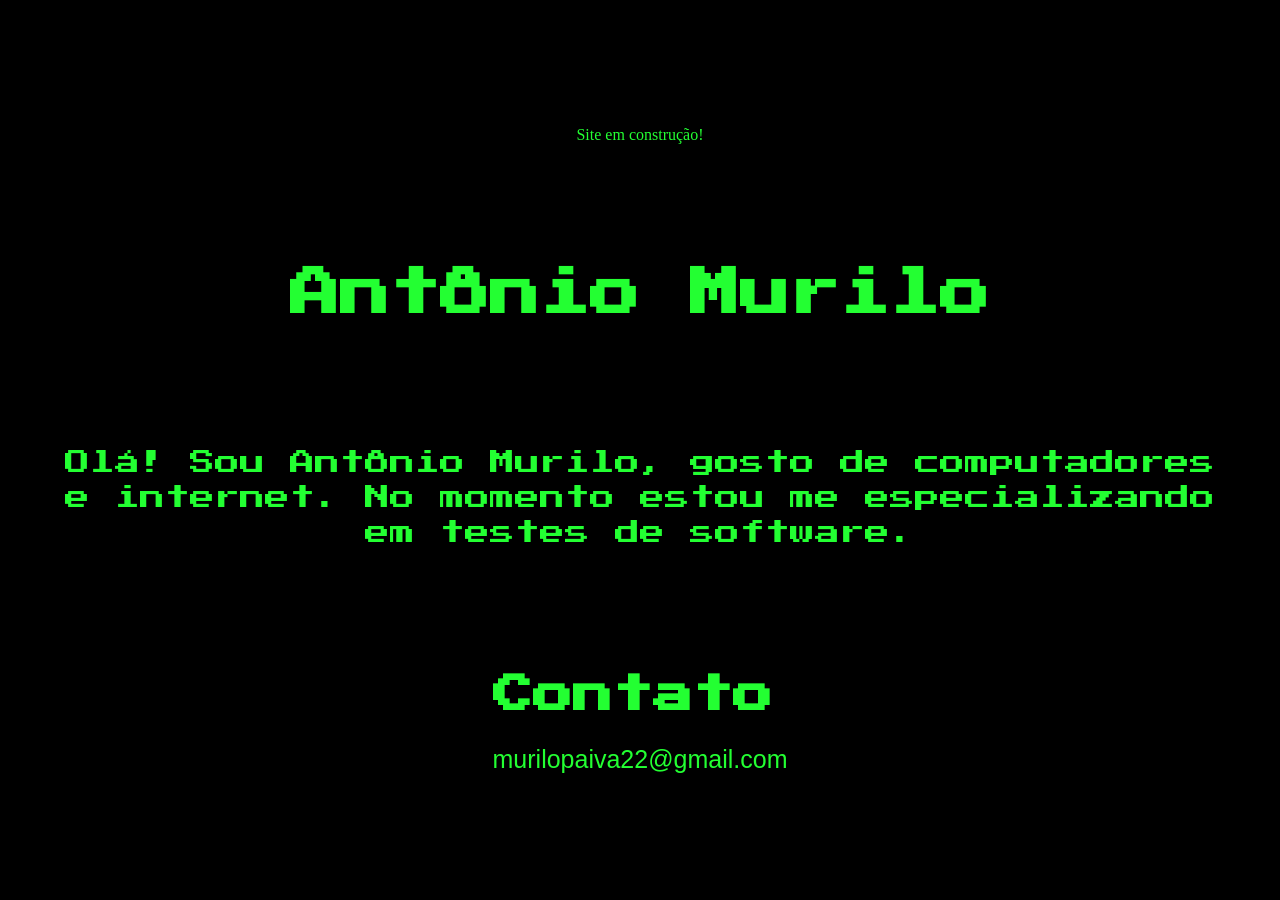
<file: index.html>
<!DOCTYPE html>
<html lang="en">
<head>
    <meta charset="UTF-8">
    <meta http-equiv="X-UA-Compatible" content="IE=edge">
    <meta name="viewport" content="width=device-width, initial-scale=1.0">
    <title>Murilo</title>
    <link rel="preconnect" href="https://fonts.gstatic.com">
    <link href="https://fonts.googleapis.com/css2?family=Press+Start+2P&display=swap" rel="stylesheet">
    <link rel="stylesheet" href="style.css">
</head>
<body>
    <main class="content">
        <span class="note">Site em construção!</span>
        <div class="name">
            <h1>Antônio Murilo</h1>
        </div>
        <div class="about">
            <p>Olá! Sou Antônio Murilo, gosto de computadores e internet. No momento estou me especializando em testes de software.</p>
        </div>
        <div class="contact">
            <h2>Contato</h2>
            <span>murilopaiva22@gmail.com</span>
        </div>
       
    </main>
    
</body>
</html>
</file>
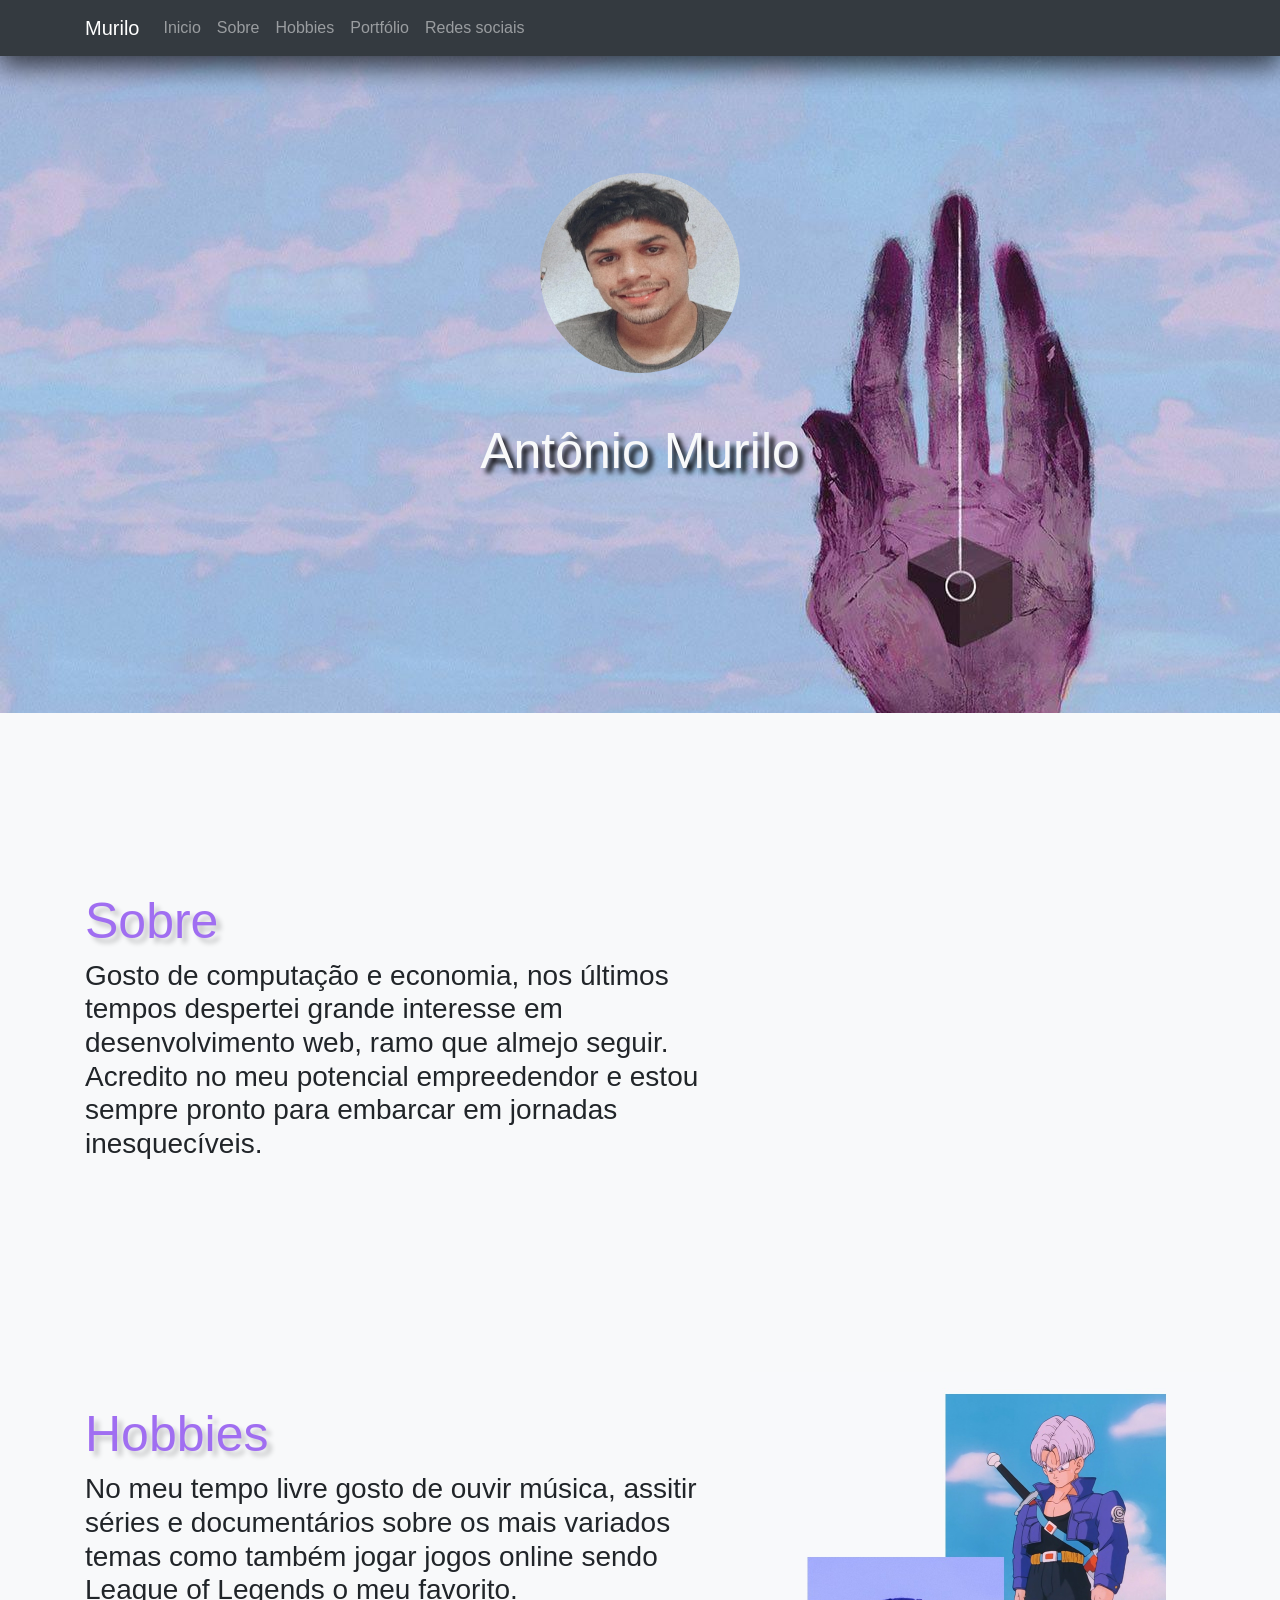
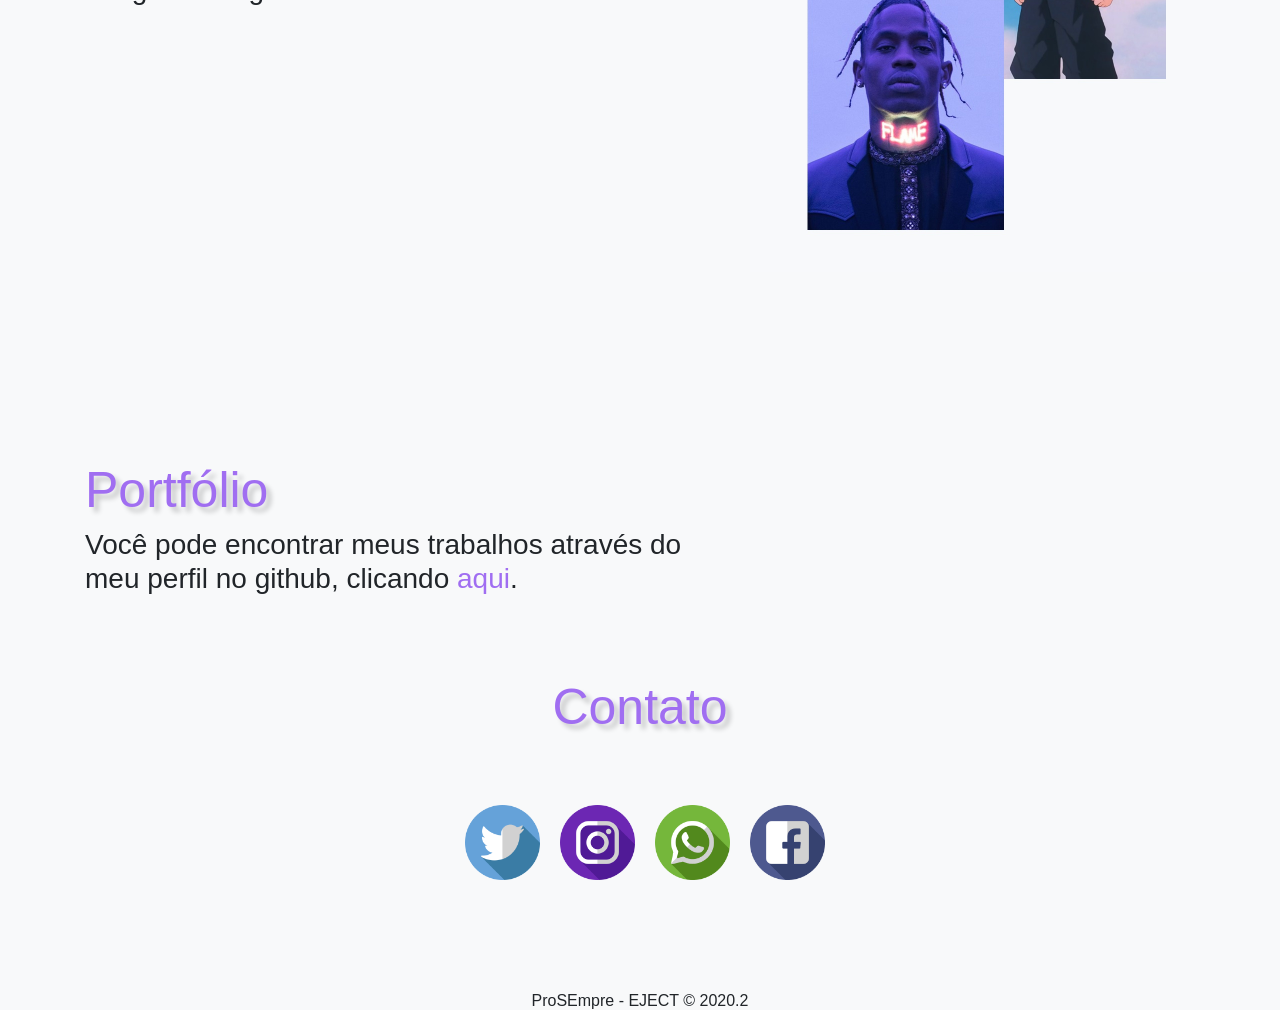
<file: old-site/index.html>
<!DOCTYPE html>
<html lang="en">
  <head>
    <meta charset="utf-8">
    <meta name="viewport" content="width=device-width, initial-scale=1, shrink-to-fit=no">

    <link rel="stylesheet" href="https://stackpath.bootstrapcdn.com/bootstrap/4.3.1/css/bootstrap.min.css" integrity="sha384-ggOyR0iXCbMQv3Xipma34MD+dH/1fQ784/j6cY/iJTQUOhcWr7x9JvoRxT2MZw1T" crossorigin="anonymous">
    <link rel="stylesheet" href="style.css">
    <script src="https://code.jquery.com/jquery-3.3.1.slim.min.js" integrity="sha384-q8i/X+965DzO0rT7abK41JStQIAqVgRVzpbzo5smXKp4YfRvH+8abtTE1Pi6jizo" crossorigin="anonymous"></script>
    <script src="https://cdnjs.cloudflare.com/ajax/libs/popper.js/1.14.7/umd/popper.min.js" integrity="sha384-UO2eT0CpHqdSJQ6hJty5KVphtPhzWj9WO1clHTMGa3JDZwrnQq4sF86dIHNDz0W1" crossorigin="anonymous"></script>
    <script src="https://stackpath.bootstrapcdn.com/bootstrap/4.3.1/js/bootstrap.min.js" integrity="sha384-JjSmVgyd0p3pXB1rRibZUAYoIIy6OrQ6VrjIEaFf/nJGzIxFDsf4x0xIM+B07jRM" crossorigin="anonymous"></script>

    <title>Murilo</title>
  </head>
  <body>
    
    <nav id="nav" class="navbar fixed-top navbar-expand-lg navbar-dark bg-dark">
      <div class="container">
        
        <a class="navbar-brand h1 mb-0" href="#inicio">Murilo</a>
        <button class="navbar-toggler" type="button" data-toggle="collapse" data-target="#navbarSite">
          <span class="navbar-toggler-icon">
          </span>
        </button>

        <div class="collaapse navbar-collapse" id="navbarSite">
          <ul class="navbar-nav mr-auto">
            <li class="nav-item">
              <a class="nav-link" href="#inicio">Inicio</a>
            </li>
            <li class="nav-item">
              <a class="nav-link" href="#sobre">Sobre</a>
            </li>
            <li class="nav-item">
              <a class="nav-link" href="#hobbies">Hobbies</a>
            </li>
            <li class="nav-item">
              <a class="nav-link" href="#portifolio">Portfólio</a>
            </li>
            <li class="nav-item">
              <a class="nav-link" href="#redes">Redes sociais</a>
            </li>
          </ul>
      </div>
      </div>
      </nav>
    

    
    <div id="geral">
    <section>
      
      <div id="inicio" class="col-12">
        <img src="murilo.jpeg" width="200" height="200" alt="" class="foto-perfil"><br><br><br>
      <h1 classe="nome">Antônio Murilo</h1>
      </div>
      
    </section>
    

    <section>
        
          <div id="sobre">
          <div class="container">
            <div class="row">
            <div class="col-9"><h2>Sobre</h2></div>
            <div class="col-7"><h3><p>Gosto de computação e economia, nos últimos tempos despertei grande interesse em desenvolvimento web, ramo que almejo seguir. Acredito no meu potencial empreedendor e estou sempre pronto para embarcar em jornadas inesquecíveis.</p></h3></div>
            <div class="col-5"></div>
            </div>
          </div>
          </div>
        
    </section>  
        
    <sectio>
        
          <div id="hobbies">
            <div class="container">
            <div class="row">
            <div class="col-9"><h2>Hobbies</h2></div>
            <div class="col-7"><h3><p>No meu tempo livre gosto de ouvir música, assitir séries e documentários sobre os mais variados temas como também jogar jogos online sendo League of Legends o meu favorito.</p></h3></div>
            <div class="col-5"><img src="2.jpg" width="500" height="500" id="img-hobbies"></div>
            </div>
            </div>
          </div>
    </sectio>
      

    <section>
            <div id="portifolio">
            <div class="container">
            <div class="row">
            <div class="col-9"><h2>Portfólio</h2></div>
            <div class="col-7"><h3><p>Você pode encontrar meus trabalhos através do meu perfil no github, clicando <a href="https://github.com/murilopaiva" target="_blank">aqui</a>.</p></h3></div>
            
            </div>
            </div>
           </div>

    </section>

    

    <section>
        <div class="container">
        <div id="redes">
          <div class="row justify-content-md-center"><div class="col-0"><h2>Contato<br><br></h2>
          </div>
        </div>

    <div class="row justify-content-md-center" id="img-contato">
    <div class="col-1">
      <a id="twitter" href="https://twitter.com/murilopaiva_" target="_blank"><img src="twitter.png" width="75" height="75"></a>
    </div>
    <div class="col-1">
      <a id="instagram" href="https://www.instagram.com/murilopaiva_/" target="_blank"><img src="instagram.png" width="75" height="75"></a>
    </div>
    <div class="col-1">
      <a id="whatsapp" href="https://api.whatsapp.com/send?phone=5584991711121" target="_blank"><img src="whatsapp.png" width="75" height="75"></a>
    </div>
    <div class="col-1">
      <a id="facebook" href="https://www.facebook.com/murilo.paiva.775/" target="_blank"><img src="facebook.png" width="75" height="75"></a>
    </div>
  </div>
</div>
</div>
    </section>
    </div>
    </div>

</body>
  
<footer><div class="footer"><h6>ProSEmpre - EJECT © 2020.2<h6></div></footer>
  
</html>
</file>
<file: style.css>
*{
    margin: 0;
    padding: 0;
}
body {
    background-color: #000000;
}
.content {
    display: flex;
    flex-direction: column;
    justify-content: space-evenly;
    align-items: center;
    height: 100vh;
    width: 100%;
    
}
.content img {
    height: auto;
    width: 100px;
    margin-top: 20px;
    
}
.name{
    display: flex;
}
.content h1 {
    font-family: 'Press Start 2P', cursive;
    font-size: 50px;
    color: #23FF32;
}
.about {
    box-sizing: border-box;
    width: 100%;
    height: auto;
    padding: 0 5%;
}
.content p {
    font-family: 'Press Start 2P', cursive;
    font-size: 25px;
    text-align: center;
    color: #23FF32;
    line-height: 35px;
}
.content h2 {
    font-family: 'Press Start 2P', cursive;
    font-size: 40px;
    color: #23FF32;
}
.contact h2{
    margin-bottom: 30px;
}
.note {
    color: #23FF32;
}
.contact span{
    color: #23FF32;
    font-family: Arial, Helvetica, sans-serif;
    font-size: 25px;
}
</file>
<file: old-site/style.css>
body{

	padding:0;
	margin:0;
}

#geral{

	overflow: hidden;
	background-color: #F8F9FA;
}

nav{
    box-shadow: 0 8px 28px 0 rgba(0, 0, 0, 0.466), 0 8px 28px 0 rgba(0, 0, 0, 0.438);
    width:100%;
}


#inicio{
    height: 700px;
    background: url(back.jpg);
    background-position: left;
    background: cover;
    background-attachment: fixed;
	margin: 0 auto;
    padding: auto;
    width: 100%;
	margin-top: 1%;
    text-align: center;

}

.foto-perfil{
	border-radius: 50%;
	width: 200px;
    height: 200px;
    margin-top: 160px;
    
    
}

#geral h1{
   color:#F8F9FA;
   font-size: 50px;
   text-shadow: .1em 0.1em 0.1em rgba(0,0,0,1);

}

#sobre{

	margin:0 auto;
	padding: 50px;
    margin-top: 10%;
}

#hobbies{

	margin:0 auto;
	padding: 50px;
	margin-top: 10%;
}

#portifolio{
	margin:0 auto;
	padding: 10px;
	margin-top: 10%;

}

#geral h2{
	color: rgb(160, 110, 241);
    font-size: 50px;
    text-shadow: 0.1em 0.1em 0.1em rgba(0,0,0,0.2);
}

#img-hobbies{

    margin-top: -100px;
}

.footer{
	text-align-last: center;
    background:#F8F9FA;
}

#redes {
    
    margin-top: 5%;
    margin-bottom: 10%;
}

#geral a{
    color: rgb(160, 110, 241) ;
}
@media (max-width: 576px){
	#geral p{
		font-size: 16px;
	}
	#img-hobbies{
		display: none;
	}
	#instagram{
        display: none;
    }
    #facebook{
        display: none;

    }
    #twitter{
        display: none;
    }
    #whatsapp{
        margin-left: 60px;
        
    }

    
}
</file>
